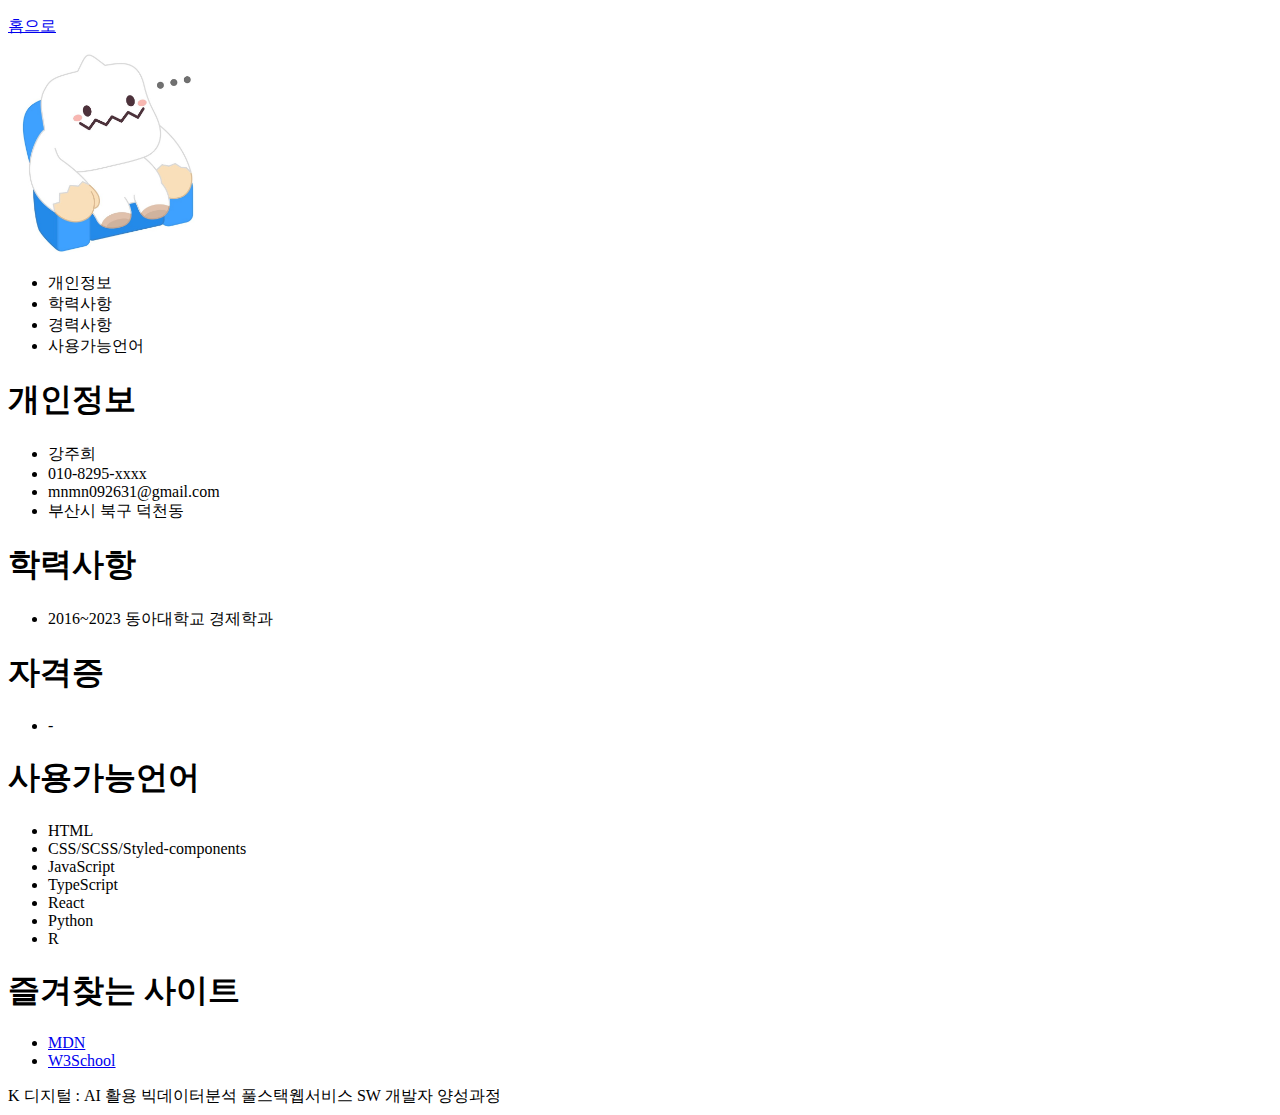
<file: 02/02.html>
<!DOCTYPE html>
<html lang="ko">
  <head>
    <meta charset="UTF-8" />
    <meta name="viewport" content="width=device-width, initial-scale=1.0" />
    <title>K-digital 3기 강주희</title>
  </head>
  <body>
    <p><a href="../index.html">홈으로</a></p>
    <header>
      <img src="../img/profile.jpg" alt="profile" style="width: 200px" />
    </header>

    <nav>
      <ul>
        <li>개인정보</li>
        <li>학력사항</li>
        <li>경력사항</li>
        <li>사용가능언어</li>
      </ul>
    </nav>

    <main>
      <section>
        <h1>개인정보</h1>
        <ul>
          <li>강주희</li>
          <li>010-8295-xxxx</li>
          <li>mnmn092631@gmail.com</li>
          <li>부산시 북구 덕천동</li>
        </ul>
      </section>

      <section>
        <h1>학력사항</h1>
        <ul>
          <li>2016~2023 동아대학교 경제학과</li>
        </ul>
      </section>

      <section>
        <h1>자격증</h1>
        <ul>
          <li>-</li>
        </ul>
      </section>

      <section>
        <h1>사용가능언어</h1>
        <ul>
          <li>HTML</li>
          <li>CSS/SCSS/Styled-components</li>
          <li>JavaScript</li>
          <li>TypeScript</li>
          <li>React</li>
          <li>Python</li>
          <li>R</li>
        </ul>
      </section>
    </main>

    <aside>
      <h1>즐겨찾는 사이트</h1>
      <article>
        <ul>
          <li><a href="https://developer.mozilla.org/ko/">MDN</a></li>
          <li><a href="https://www.w3schools.com/">W3School</a></li>
        </ul>
      </article>
    </aside>

    <footer>
      K 디지털 : AI 활용 빅데이터분석 풀스택웹서비스 SW 개발자 양성과정
    </footer>
  </body>
</html>
</file>
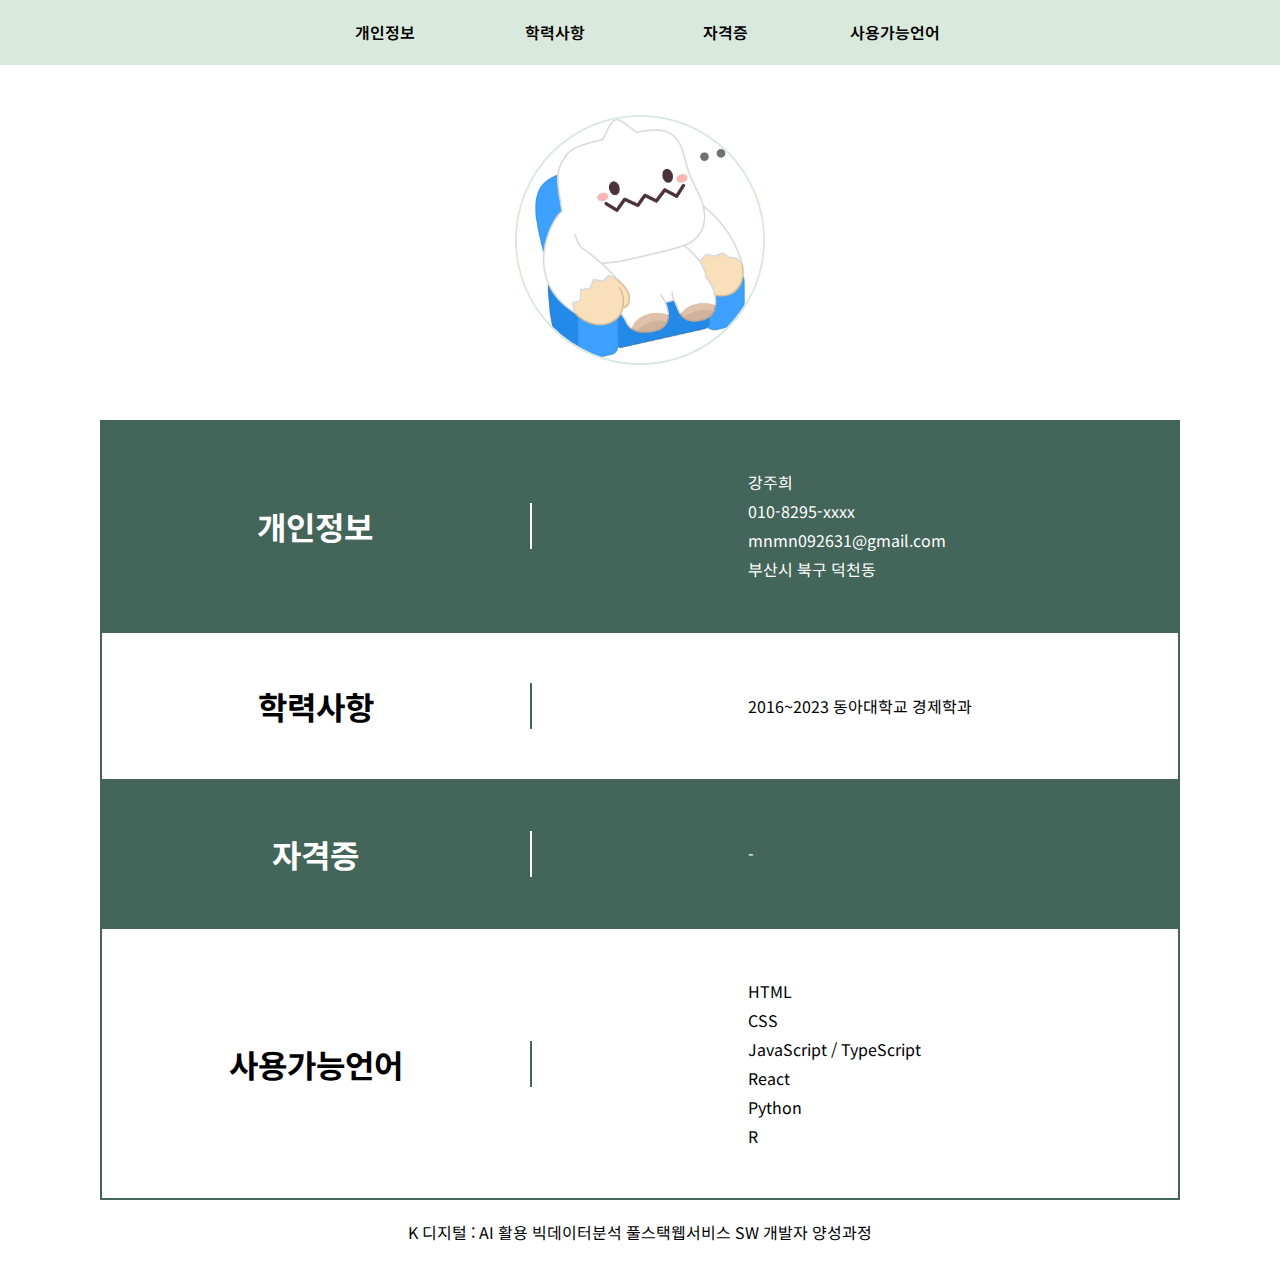
<file: 03/03.html>
<!DOCTYPE html>
<html lang="ko">
  <head>
    <meta charset="UTF-8" />
    <meta name="viewport" content="width=device-width, initial-scale=1.0" />
    <title>K-digital 3기 강주희</title>
    <link rel="stylesheet" type="text/css" href="03.css" />
    <link
      href="https://fonts.googleapis.com/css2?family=Noto+Sans+KR&display=swap"
      rel="stylesheet"
    />
  </head>

  <body>
    <header>
      <nav>
        <ul>
          <li><a href="#info">개인정보</a></li>
          <li><a href="#edu">학력사항</a></li>
          <li><a href="#cer">자격증</a></li>
          <li><a href="#lang">사용가능언어</a></li>
        </ul>
      </nav>
    </header>

    <main>
      <article id="profile">
        <div>
          <img src="../img/profile.jpg" alt="profile image" />
        </div>
      </article>

      <article id="info">
        <h1>개인정보</h1>
        <ul>
          <li>강주희</li>
          <li>010-8295-xxxx</li>
          <li>mnmn092631@gmail.com</li>
          <li>부산시 북구 덕천동</li>
        </ul>
      </article>

      <article id="edu">
        <h1>학력사항</h1>
        <ul>
          <li>2016~2023 동아대학교 경제학과</li>
        </ul>
      </article>

      <article id="cer">
        <h1>자격증</h1>
        <ul>
          <li>-</li>
        </ul>
      </article>

      <article id="lang">
        <h1>사용가능언어</h1>
        <ul>
          <li>HTML</li>
          <li>CSS</li>
          <li>JavaScript / TypeScript</li>
          <li>React</li>
          <li>Python</li>
          <li>R</li>
        </ul>
      </article>
    </main>

    <!-- <aside>
      <h1>즐겨찾는 사이트</h1>
      <article>
        <ul>
          <li>
            <a href="https://developer.mozilla.org/ko/" target="_blank">MDN</a>
          </li>
          <li>
            <a href="https://www.w3schools.com/" target="_blank">W3School</a>
          </li>
        </ul>
      </article>
    </aside> -->

    <footer>
      K 디지털 : AI 활용 빅데이터분석 풀스택웹서비스 SW 개발자 양성과정
    </footer>
  </body>
</html>
</file>
<file: 03/03.css>
/* reset */
* {
  box-sizing: border-box;
  margin: 0;
  font-family: "Noto Sans KR", sans-serif;
}

ul,
ol,
li,
dl,
dt,
dd {
  list-style-type: none;
  padding-left: 0;
  margin-left: 0;
}

a {
  color: inherit;
  text-decoration: none;
}

button:focus,
button:active,
input:focus,
input:active {
  outline: none;
  box-shadow: none;
}

button {
  border: none;
  border-radius: 2px;
  cursor: pointer;
  background-color: inherit;
}

button,
input,
textarea {
  font-family: "Noto Sans KR", sans-serif;
}

/* header 영역 */
header {
  width: 100vw;
  position: fixed;
  top: 0;
  left: 0;
}

/* nav 영역 */
nav {
  height: 65px;
  background-color: #d9e9dd;
}

nav > ul {
  display: flex;
  justify-content: center;
  align-items: center;
}

nav li {
  margin-right: 20px;
  display: inline-flex;
  justify-content: center;
  align-items: center;
  width: 150px;
}

nav li:last-child {
  margin-right: 0;
}

nav a {
  position: relative;
  width: 100%;
  line-height: 65px;
  text-align: center;
  font-weight: 600;
}

nav a:hover {
  font-size: 1.08em;
  transition: font-size 350ms ease-in-out;
}

nav a::after {
  display: block;
  content: "";
  position: absolute;
  bottom: 0;
  width: 0px;
  height: 3px;
  background-color: #43655a;
}

nav a:hover::after {
  width: 100%;
  transition: width 350ms ease-in-out;
}

/* main 영역 */
main {
  margin: 65px auto 0;
  max-width: 1200px;
  padding: 0 60px;
}

#profile > div {
  margin: 0 auto;
  width: 250px;
}

#profile > div > img {
  width: 100%;
  height: auto;
  border: 2px solid #d9e9dd;
  border-radius: 50%;
}

main > article {
  display: flex;
  justify-content: space-between;
  align-items: center;
  padding: 50px 0;
}

main > article:nth-child(2n) {
  background-color: #43655a;
  color: #fff;
}

main > article:nth-child(2n-1) {
  border: 2px solid #43655a;
}

main > article:first-child {
  border: none;
}

main > article > h1 {
  width: 40%;
  border-right: 2px solid #fff;
  text-align: center;
}

main > article:nth-child(2n-1) > h1 {
  border-right: 2px solid #43655a;
}

main > article > ul {
  width: 40%;
}

main > article > ul > li {
  margin-bottom: 5px;
}

main > article > ul > li:last-child {
  margin-bottom: 0;
}

/* footer 영역 */

footer {
  padding: 20px 0;
  text-align: center;
}
</file>
